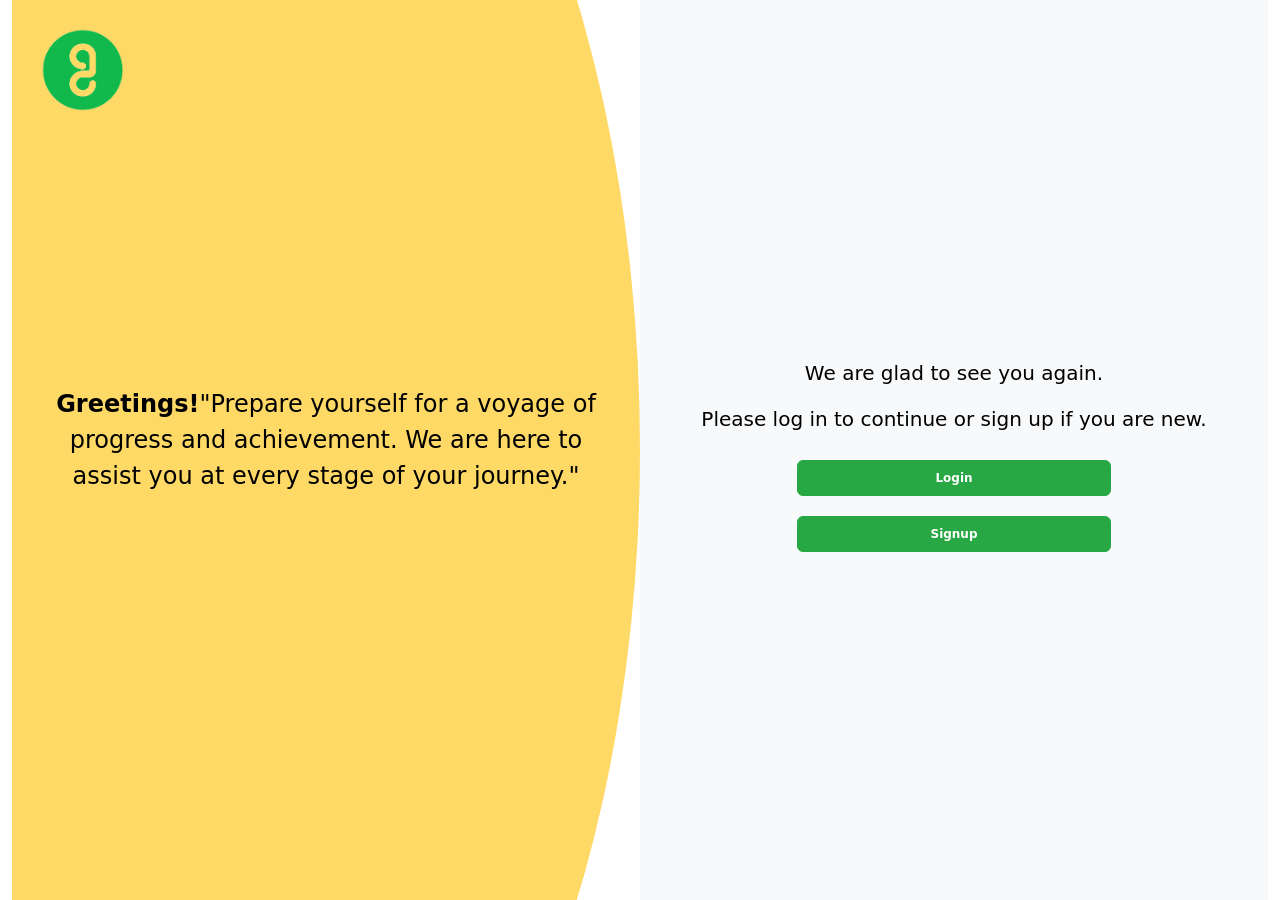
<file: index.html>
<!DOCTYPE html>
<html lang="en">
<head>
    <meta charset="UTF-8">
    <meta name="viewport" content="width=device-width, initial-scale=1.0">
    <title>Welcome</title>
    <link href="https://cdn.jsdelivr.net/npm/bootstrap@5.3.0/dist/css/bootstrap.min.css" rel="stylesheet">
    <link rel="stylesheet" href="css/index.css">
</head>
                                    <!--UI CONTENT START HERE-->
<div class="container-fluid">
    <div class="green-half">
        <img src="./assets/logo.png" alt="Logo" class="logo"> 
        <div class="text-overlay">
            <b>Greetings!</b>"Prepare yourself for a voyage of progress and achievement. We are here to assist you at every stage of your journey."
        </div>
        
    </div>
    <div class="login-half">
        <div class="greeting-text">
            <p>We are glad to see you again. </p>
            <p>Please log in to continue or sign up if you are new.</p>
        </div>
        <button class="btn btn-custom-green" id="loginButton">Login</button>
        <button class="btn btn-custom-green" id="signupButton">Signup</button>
    </div>
</div>
                             <!--UI CONTENT END HERE-->
<script src="https://cdn.jsdelivr.net/npm/bootstrap@5.3.0/dist/js/bootstrap.bundle.min.js"></script>


<script src="./js/index.js"></script>
</body>

</html>
</file>
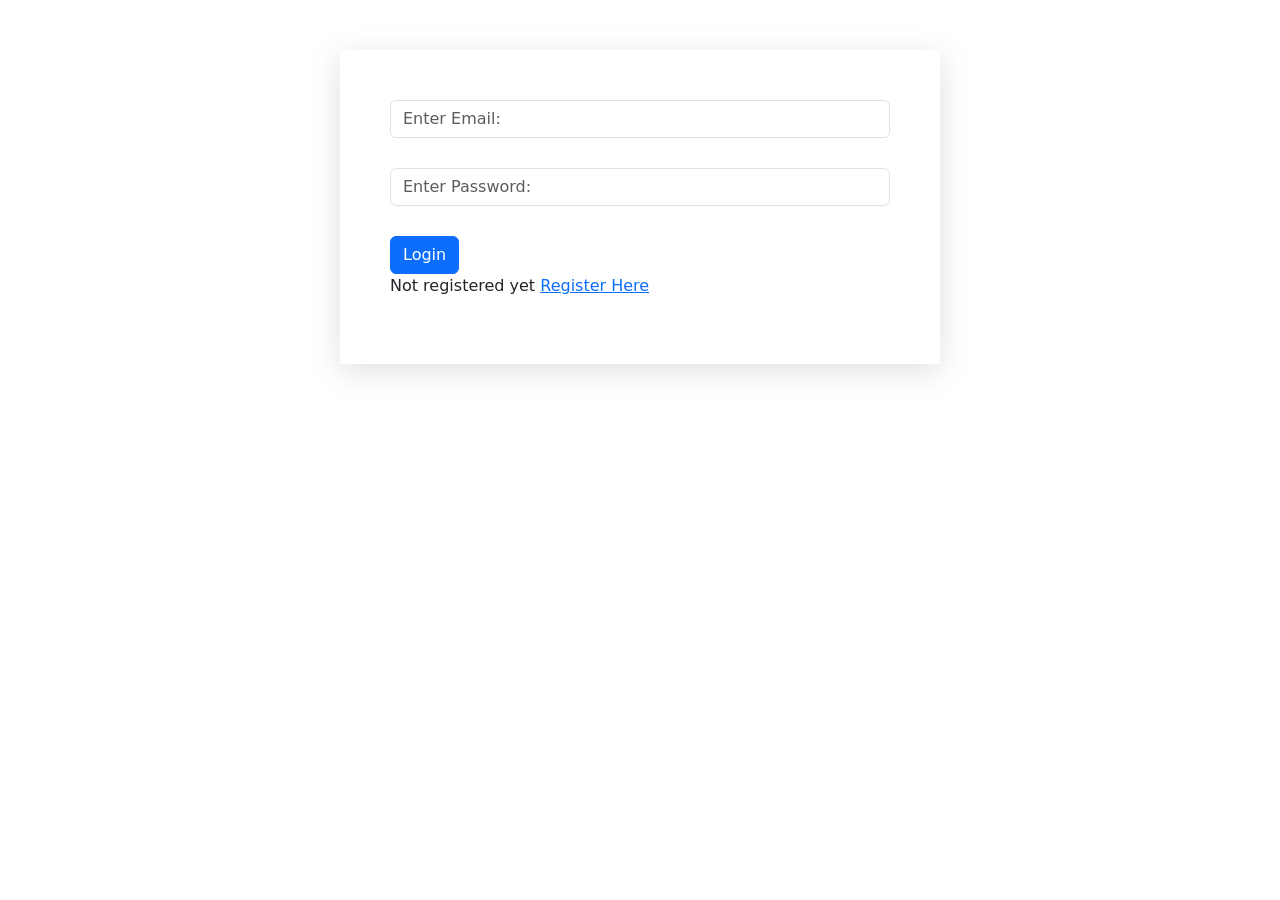
<file: login.html>
<!DOCTYPE html>
<html lang="en">
<head>
    <meta charset="UTF-8">
    <meta http-equiv="X-UA-Compatible" content="IE=edge">
    <meta name="viewport" content="width=device-width, initial-scale=1.0">
    <title>Login Form</title>
    <link rel="stylesheet" href="https://cdn.jsdelivr.net/npm/bootstrap@5.2.2/dist/css/bootstrap.min.css" integrity="sha384-Zenh87qX5JnK2Jl0vWa8Ck2rdkQ2Bzep5IDxbcnCeuOxjzrPF/et3URy9Bv1WTRi" crossorigin="anonymous">
    <link rel="stylesheet" href="css/login.css">
</head>
<body>
    <div class="container">
    
      <form action="php/login.php" method="post">
        <div class="form-group">
            <input type="email" placeholder="Enter Email:" name="email" class="form-control">
        </div>
        <div class="form-group">
            <input type="password" placeholder="Enter Password:" name="password" class="form-control">
        </div>
        <div class="form-btn">
            <input type="submit" value="Login" name="login" class="btn btn-primary">
        </div>
      </form>
     <div><p>Not registered yet <a href="registration.html">Register Here</a></p></div>
    </div>
    <script src="js/login.js"></script>
    <script src="https://code.jquery.com/jquery-3.6.0.min.js"></script>

</body>
</html>
</file>
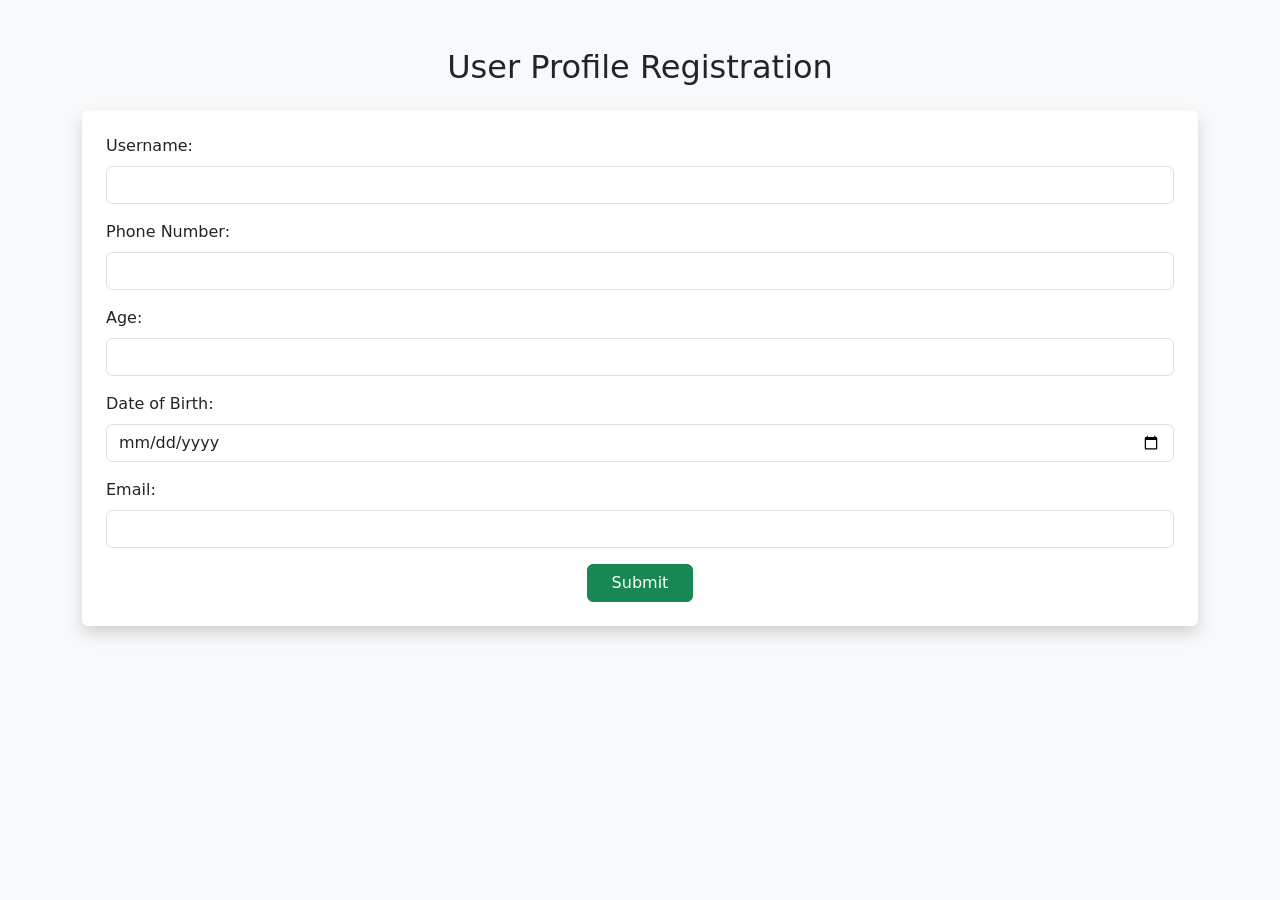
<file: profile.html>
<!DOCTYPE html>
<html lang="en">
<head>
    <meta charset="UTF-8">
    <meta name="viewport" content="width=device-width, initial-scale=1.0">
    <title>User Profile Registration</title>
    <!-- Bootstrap CSS -->
    <link href="https://cdn.jsdelivr.net/npm/bootstrap@5.3.2/dist/css/bootstrap.min.css" rel="stylesheet">
</head>
<body class="bg-light">
    <div class="container mt-5">
        <h2 class="text-center mb-4">User Profile Registration</h2>
        <form action="php/MongoDBconnect.php" method="post" class="p-4 bg-white shadow rounded">
            <div class="mb-3">
                <label for="username" class="form-label">Username:</label>
                <input type="text" id="username" name="username" class="form-control" required>
            </div>
               <div class="mb-3">
                <label for="phoneNumber" class="form-label">Phone Number:</label>
                <input type="text" id="phoneNumber" name="phoneNumber" class="form-control" required>
            </div>
            
            <div class="mb-3">
                <label for="dob" class="form-label">Age:</label>
                <input type="text" id="age" name="age" class="form-control" required>
            </div>
            
            <div class="mb-3">
                <label for="dob" class="form-label">Date of Birth:</label>
                <input type="date" id="dob" name="dob" class="form-control" required>
            </div>

            <div class="mb-3">
                <label for="email" class="form-label">Email:</label>
                <input type="email" id="email" name="email" class="form-control" required>
            </div>

            

            <div class="text-center">
                <input type="submit" value="Submit" class="btn btn-success px-4">
            
            </div>
            
        </form>
    </div>

    <!-- Bootstrap Bundle with Popper -->
    <script src="https://cdn.jsdelivr.net/npm/bootstrap@5.3.2/dist/js/bootstrap.bundle.min.js"></script>
     <script src="https://code.jquery.com/jquery-3.6.4.js"
        integrity="sha256-a9jBBRygX1Bh5lt8GZjXDzyOB+bWve9EiO7tROUtj/E=" crossorigin="anonymous"></script>
    <script src="js/profile.js"></script>
</body>
</html>
</file>
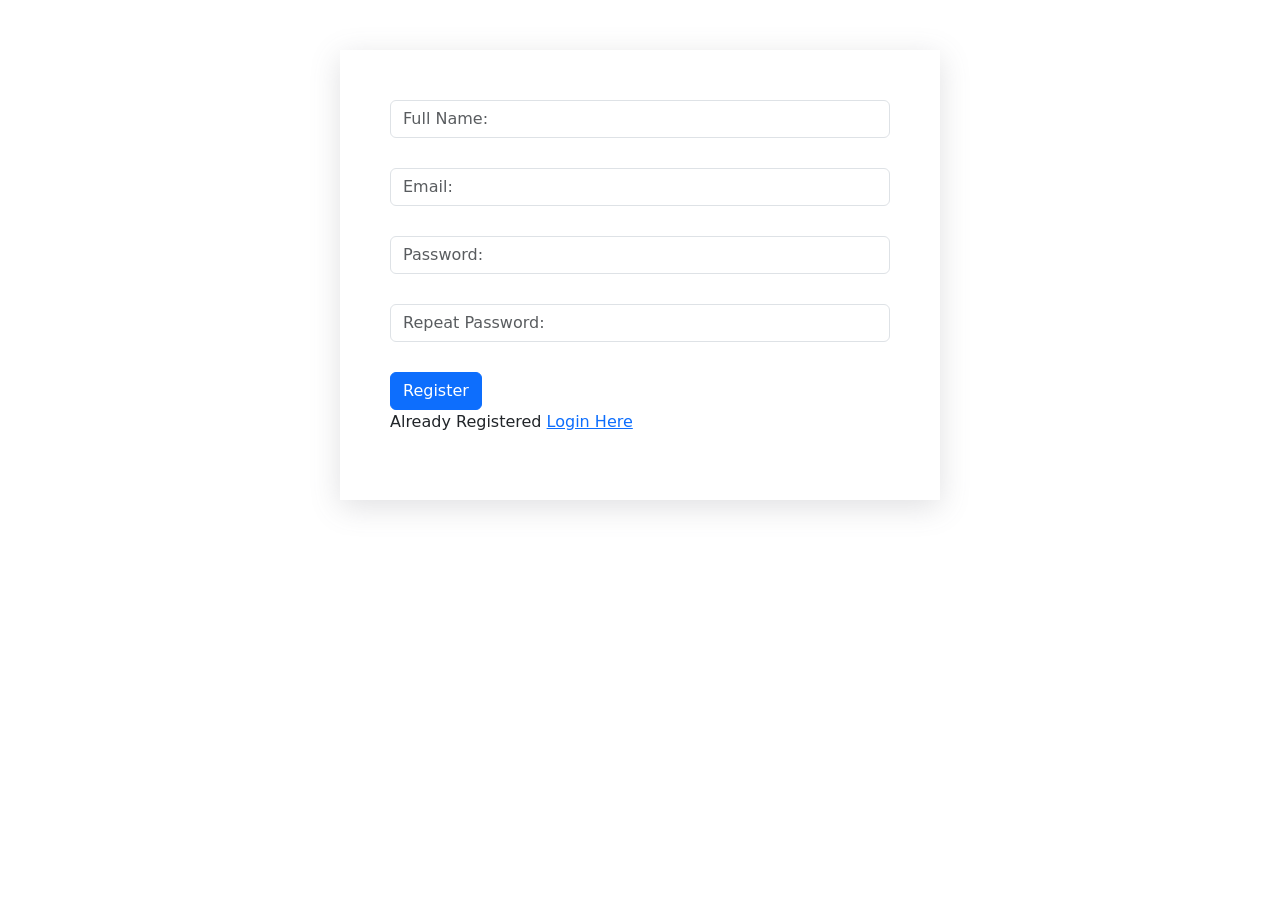
<file: registration.html>
<!DOCTYPE html>
<html lang="en">
<head>
    <meta charset="UTF-8">
    <meta http-equiv="X-UA-Compatible" content="IE=edge">
    <meta name="viewport" content="width=device-width, initial-scale=1.0">
    <title>Registration Form</title>
    <link rel="stylesheet" href="https://cdn.jsdelivr.net/npm/bootstrap@5.2.2/dist/css/bootstrap.min.css" integrity="sha384-Zenh87qX5JnK2Jl0vWa8Ck2rdkQ2Bzep5IDxbcnCeuOxjzrPF/et3URy9Bv1WTRi" crossorigin="anonymous">
    <link rel="stylesheet" href="css/register.css">
</head>
<body>
    <div class="container">
               <form action="php/register.php" method="post">
            <div class="form-group">
                <input type="text" class="form-control" name="full_name" placeholder="Full Name:">
            </div>
            <div class="form-group">
                <input type="emamil" class="form-control" name="email" placeholder="Email:">
            </div>
            <div class="form-group">
                <input type="password" class="form-control" name="password" placeholder="Password:">
            </div>
            <div class="form-group">
                <input type="password" class="form-control" name="repeat_password" placeholder="Repeat Password:">
            </div>
            <div class="form-btn">
                <input type="submit" class="btn btn-primary" value="Register" name="submit">
            </div>
        </form>
        <div>
        <div><p>Already Registered <a href="login.html">Login Here</a></p></div>
      </div>
    </div>
    <script src="js/register.js"></script>
    <script src="https://code.jquery.com/jquery-3.6.0.min.js"></script>
     <script src="https://code.jquery.com/jquery-3.6.4.js"
        integrity="sha256-a9jBBRygX1Bh5lt8GZjXDzyOB+bWve9EiO7tROUtj/E=" crossorigin="anonymous"></script>
</body>
</html>
</file>
<file: css/index.css>
body, html {
    height: 100%;
    margin: 0;
}
.container-fluid {
    height: 100%;
    display: flex;
}
.green-half {
    background-color: #ffd966; 
    width: 50%;
    height: 100%;
    clip-path: ellipse(75% 100% at 25% 50%);
    display: flex;
    flex-direction: column; 
    justify-content: center;
    align-items: center;
    position: relative;
    overflow: hidden;
    color: black; 
    padding: 20px; 
}
.green-half img.logo {
    position: absolute;
    top: 20px; 
    left: 20px; 
    width: 100px; 
    height: auto;
    z-index: 2;
}
.green-half .text-overlay {
    font-size: 1.5rem; 
    color: black; 
    text-align: center;
    margin-bottom: 20px; 
    z-index: 2;
}
.green-half img.additional-image {
    max-width: 30%; 
    height: auto;
    margin-bottom: 10px;
    margin-top: -70px; 
    z-index: 2;
}
.login-half {
    width: 50%;
    height: 100%;
    display: flex;
    flex-direction: column;
    justify-content: center;
    align-items: center;
    background-color: #f8f9fa; 
}
.login-half .btn {
    margin: 10px;
    width: 50%; 
    padding: 8px 16px; 
    font-size: 0.75rem; 
    font-weight: bold; 
}
.btn-custom-green {
    background-color: #28a745; 
    border-color: #28a745; 
    color: white; 
}
.btn-custom-green:hover {
    background-color: #218838; 
    border-color: #1e7e34; 
}
.greeting-text {
    font-size: 1.25rem;
    color: black; 
    text-align: center;
    margin-top: 20px;
}
</file>
<file: css/login.css>
body{
    padding:50px;
}
.container{
    max-width: 600px;
    margin:0 auto;
    padding:50px;
    box-shadow: rgba(100, 100, 111, 0.2) 0px 7px 29px 0px;
}
.form-group{
    margin-bottom:30px;
}
</file>
<file: css/register.css>
body{
    padding:50px;
}
.container{
    max-width: 600px;
    margin:0 auto;
    padding:50px;
    box-shadow: rgba(100, 100, 111, 0.2) 0px 7px 29px 0px;
}
.form-group{
    margin-bottom:30px;
}
</file>
